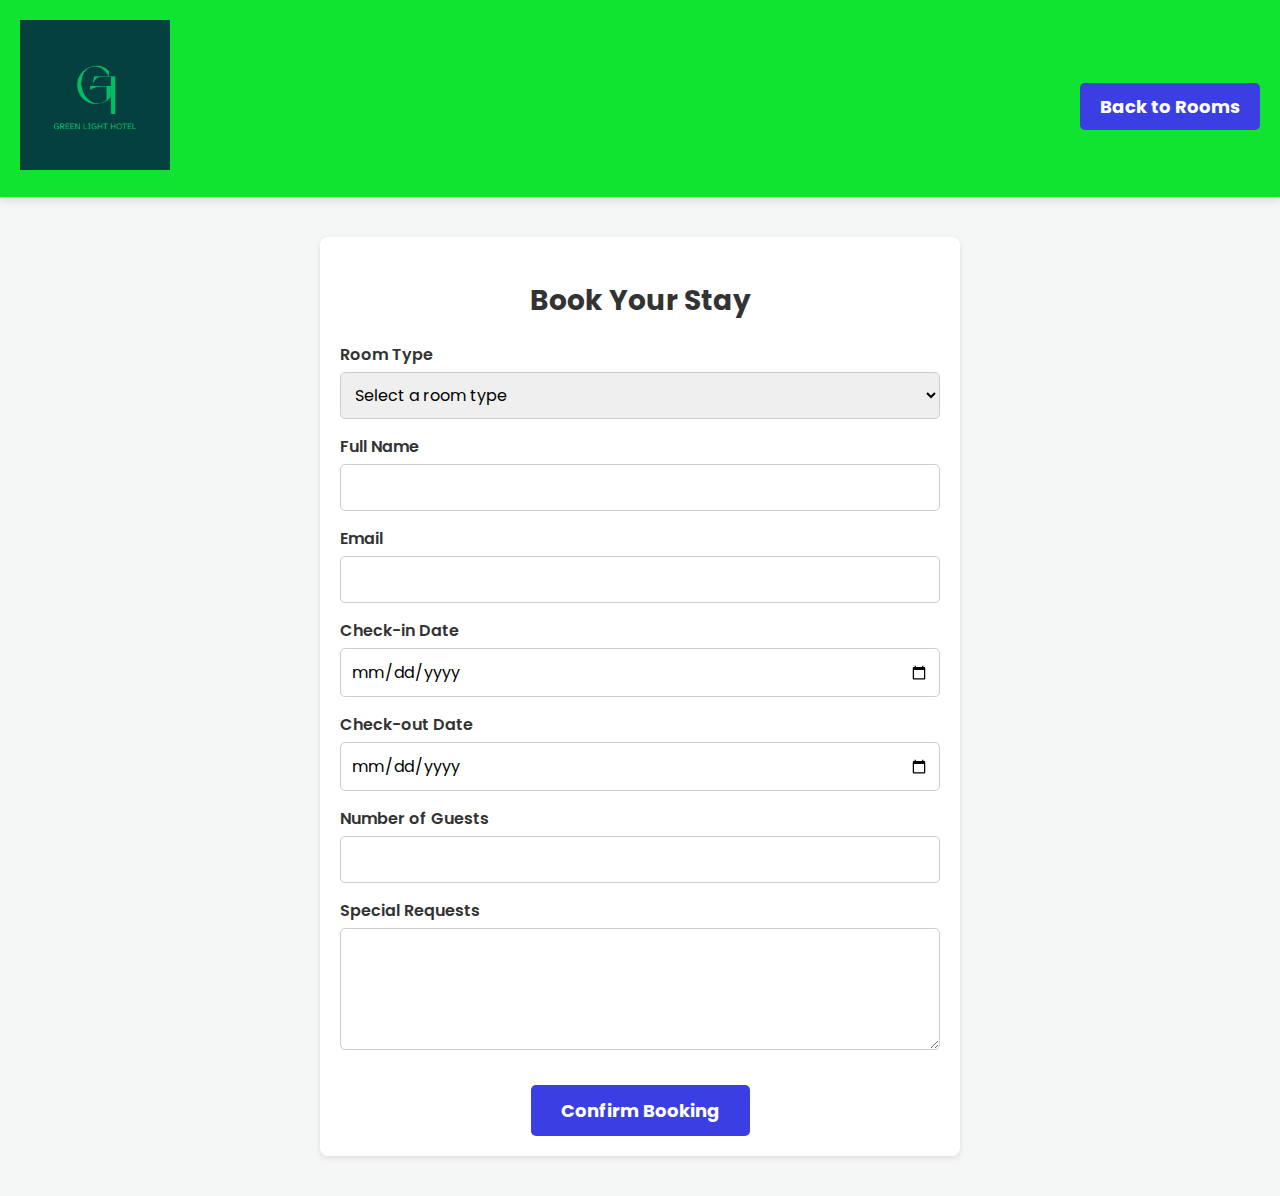
<file: booking.html>
<!DOCTYPE html>
<html lang="en">
<head>
    <meta charset="UTF-8">
    <meta name="viewport" content="width=device-width, initial-scale=1.0">
    <title>Book a Room - Hotel GREENLIGHT</title>
    <link rel="stylesheet" href="rooms.css">
    <link rel="stylesheet" href="https://cdnjs.cloudflare.com/ajax/libs/font-awesome/6.0.0-beta3/css/all.min.css">
    <link rel="preconnect" href="https://fonts.gstatic.com">
    <link href="https://fonts.googleapis.com/css2?family=Poppins:wght@300;400;600&display=swap" rel="stylesheet">
</head>
<body>
    <header>
        <div class="logo">
            <img src="./images/logo.jpg" alt="Hotel GREENLIGHT Logo" width="150" height="150">
        </div>
        <nav> 
            <ul id="primary-navigation">
                <li><a href="rooms.html" class="book-btn">Back to Rooms</a></li>
            </ul>
        </nav>
    </header>

    <main>
        <section id="booking">
            <h2>Book Your Stay</h2>
            <form id="booking-form" action="#" method="POST">
                <div class="form-group">
                    <label for="room-type">Room Type</label>
                    <select id="room-type" name="room-type" required>
                        <option value="">Select a room type</option>
                        <option value="deluxe">Deluxe Room</option>
                        <option value="suite">Suite</option>
                        <option value="standard">Standard Room</option>
                    </select>
                </div>
                <div class="form-group">
                    <label for="name">Full Name</label>
                    <input type="text" id="name" name="name" required>
                </div>
                <div class="form-group">
                    <label for="email">Email</label>
                    <input type="email" id="email" name="email" required>
                </div>
                <div class="form-group">
                    <label for="check-in">Check-in Date</label>
                    <input type="date" id="check-in" name="check-in" required>
                </div>
                <div class="form-group">
                    <label for="check-out">Check-out Date</label>
                    <input type="date" id="check-out" name="check-out" required>
                </div>
                <div class="form-group">
                    <label for="guests">Number of Guests</label>
                    <input type="number" id="guests" name="guests" min="1" max="4" required>
                </div>
                <div class="form-group">
                    <label for="special-requests">Special Requests</label>
                    <textarea id="special-requests" name="special-requests" rows="3"></textarea>
                </div>
                <a href="./payment.html" button type="submit" class="book-btn">Confirm Booking</button></a>
                
            </form>
        </section>
    </main>

    <script>
        // Get the room type from the URL parameter
        const urlParams = new URLSearchParams(window.location.search);
        const roomType = urlParams.get('room');
        
        // Set the selected room type in the dropdown
        if (roomType) {
            const roomTypeSelect = document.getElementById('room-type');
            roomTypeSelect.value = roomType;
        }
    </script>
</body>
</html>
</file>
<file: rooms.css>
/* General Styles */
body {
    font-family: 'Poppins', sans-serif;
    margin: 0;
    padding: 0;
    box-sizing: border-box;
    background-color: #f5f6f6;
    color: #333;
}

a {
    text-decoration: none;
    color: inherit;
}

ul {
    list-style: none;
    margin: 0;
    padding: 0;
}


/* Header Styles */
header {
    background-color: #10e330;
    padding: 20px;
    display: flex;
    justify-content: space-between;
    align-items: center;
    box-shadow: 0 4px 8px rgba(0, 0, 0, 0.1);
}

header .logo img {
    max-width: 100%;
}

nav ul {
    display: flex;
    gap: 20px;
}

nav ul li {
    font-size: 18px;
}

nav ul li a {
    color: #333;
    font-weight: 600;
    transition: color 0.3s;
}

nav ul li a:hover {
    color: #0dfd71;
}

hr{
color: #2fe492;
}


/* Rooms Section */
.room-container {
    display: flex;
    justify-content: space-between;
    margin: 40px;
    gap: 20px;
}

.room {
    background-color: white;
    border-radius: 8px;
    overflow: hidden;
    box-shadow: 0 2px 6px rgba(0, 0, 0, 0.1);
    width: 30%;
    text-align: center;
    transition: transform 0.3s ease;
}

.room:hover {
    transform: scale(1.05);
}

.room img {
    width: 100%;
    height: 200px;
    object-fit: cover;
}

.room h3 {
    font-size: 24px;
    margin: 10px 0;
}

.price {
    font-size: 20px;
    font-weight: 600;
    color: #0d6efd;
}

.book-btn {
    display: inline-block;
    padding: 10px 20px;
    background-color: #3b3ee2;
    color: white;
    border-radius: 5px;
    font-weight: bold;
    margin-top: 15px;
    transition: background-color 0.3s;
}

.book-btn:hover {
    background-color: #2fe492;
}


#booking {
    max-width: 600px;
    margin: 40px auto;
    padding: 20px;
    background-color: white;
    border-radius: 8px;
    box-shadow: 0 2px 6px rgba(0, 0, 0, 0.1);
}

#booking h2 {
    font-size: 28px;
    text-align: center;
    margin-bottom: 20px;
    color: #333;
}

#booking-form {
    display: grid;
    gap: 15px;
}

.form-group {
    display: flex;
    flex-direction: column;
}

.form-group label {
    margin-bottom: 5px;
    font-weight: 600;
    color: #333;
}

.form-group input,
.form-group select,
.form-group textarea {
    padding: 10px;
    border: 1px solid #ccc;
    border-radius: 5px;
    font-family: 'Poppins', sans-serif;
    font-size: 16px;
}

.form-group textarea {
    resize: vertical;
    min-height: 100px;
}

#booking-form .book-btn {
    justify-self: center;
    margin-top: 20px;
    padding: 12px 30px;
    font-size: 18px;
    background-color: #3b3ee2;
    border: none;
    cursor: pointer;
}

#booking-form .book-btn:hover {
    background-color: #2fe492;
}
</file>
